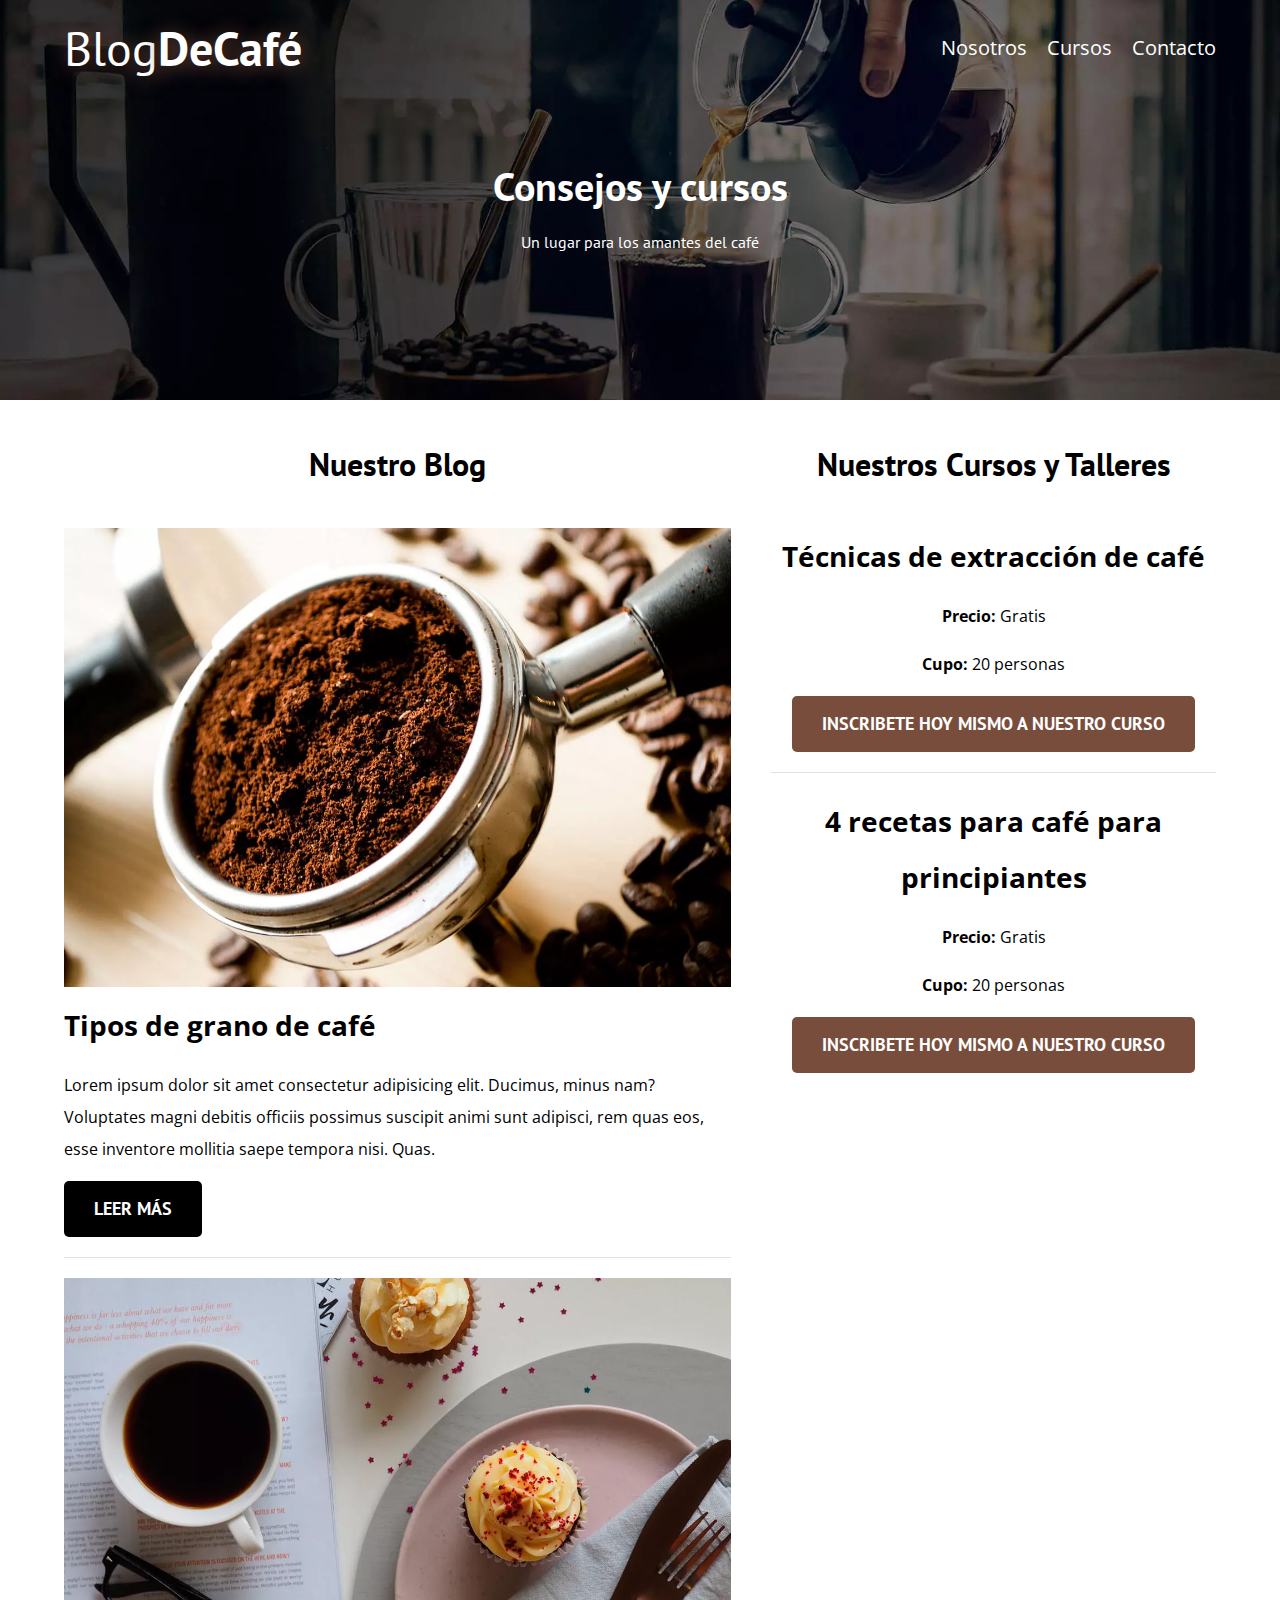
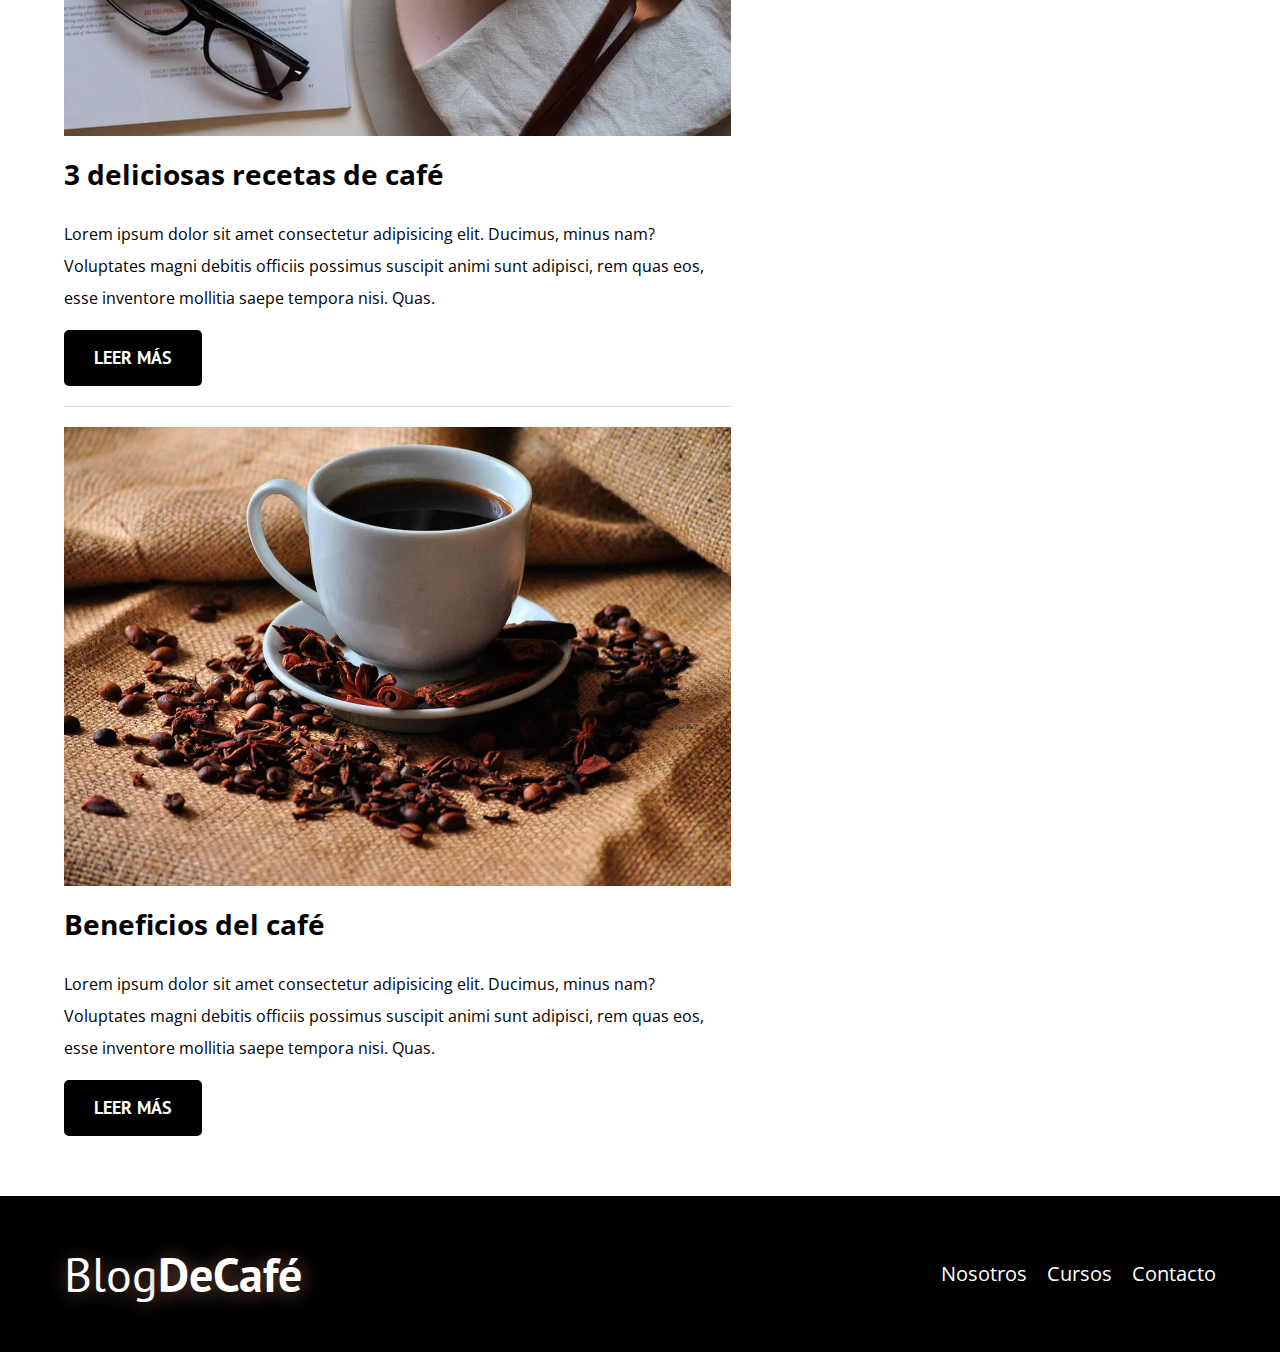
<file: BLOG DE CAFE/blogdecafe_inicio/index.html>
<!DOCTYPE html>
<html lang="es">
<!--PARA USAR MODERNIZR visita modernizr.com-->
<!--MODERNIZR ES UNA LIBRERIA JAVASCRIPT QUE PERMITE DETECTAR CARACTERISTICAS DEL NAVEGADOR Y AÑADIR CLASES AL ELEMENTO HTML-->
<!--En esta pagina se utilizó MODERNIZR para detectar si el navegador soporta la carga diferida de imagenes webp o jpg para banner de header-->
<head>
    <meta charset="UTF-8">
    <meta name="viewport" content="width=device-width, initial-scale=1.0">
    <!--META PARA SEO DE GOOGLE-->
    <!--ESTE META AÑADE UNA DESCRIPCION DEL SITIO WEB PARA MEJORAR LA VISUALIZACION DE GOOGLE-->
    <meta name="description" content="Blog de Café - Consejos y cursos para los amantes del café. Aprende sobre tipos de grano, recetas y beneficios del café.">
    <title>BlogdeCafe</title>
    <!--Prefetch-->
    <link rel="prefetch" href="cursos.html" as="document">
    <!--Preload-->
    <link rel="preload" href="./css/normalize.css" as="style">
    <link rel="stylesheet" href="./css/normalize.css">

    <link rel="preload" href="./css/estilo.css" as="style">
    <link rel="stylesheet" href="./css/estilo.css">

    <link rel="preload" href="https://fonts.googleapis.com/css2?family=Open+Sans:ital,wght@0,300..800;1,300..800&family=PT+Sans:ital,wght@0,400;0,700;1,400;1,700&display=swap" crossorigin="crossorigin" as="style">
    <link href="https://fonts.googleapis.com/css2?family=Open+Sans:ital,wght@0,300..800;1,300..800&family=PT+Sans:ital,wght@0,400;0,700;1,400;1,700&display=swap" rel="stylesheet">

</head>
<body>
    <header class="header">
        <div class="contenedor">
            <div class="barra">
                <a href="./index.html" class="logo no-margin centrar-texto">
                    <h1 class="logo__nombre no-margin">Blog<span class="logo__bold">DeCafé</span></h1>
                </a>

                <nav class="navegacion">
                    <a href="nosotros.html" class="navegacion__enlace">Nosotros</a>
                    <a href="cursos.html" class="navegacion__enlace">Cursos</a>
                    <a href="contacto.html" class="navegacion__enlace">Contacto</a>

                </nav>
            </div>
        </div>
        <div class = "header__texto">
            <h2 class="no-margin">Consejos y cursos</h2>
            <p class="no-margin">Un lugar para los amantes del café</p>
        </div>

    </header>

    <div class="contenedor contenido-principal">
        <main class="blog">
            <h3 class="centrar-texto">Nuestro Blog</h3>
            <article class="entrada">
                <div class="entrada__imagen">
                    <picture>
                        <source loading="lazy" srcset="./img/blog1.webp" type="image/webp">
                        <img loading="lazy" src="./img/blog1.jpg" alt="imagen blog">
                    </picture>
                </div>
                <div class="entrada__contenido">
                    <h4 class="no-margin centrar-texto">Tipos de grano de café</h4>
                    <p>Lorem ipsum dolor sit amet consectetur adipisicing elit. Ducimus, minus nam? Voluptates magni debitis officiis possimus suscipit animi sunt adipisci, rem quas eos, esse inventore mollitia saepe tempora nisi. Quas.</p>
                    <a href="entrada.html" class="boton boton--primario">Leer más</a>
                </div>

            </article>

            <article class="entrada">
                <div class="entrada__imagen">
                    <picture>
                        <source loading="lazy" srcset="./img/blog2.webp" type="image/webp">
                        <img loading="lazy" src="./img/blog2.jpg" alt="imagen blog">
                    </picture>
                </div>
                <div class="entrada__contenido">
                    <h4 class="no-margin centrar-texto">3 deliciosas recetas de café</h4>
                    <p>Lorem ipsum dolor sit amet consectetur adipisicing elit. Ducimus, minus nam? Voluptates magni debitis officiis possimus suscipit animi sunt adipisci, rem quas eos, esse inventore mollitia saepe tempora nisi. Quas.</p>
                    <a href="entrada.html" class="boton boton--primario">Leer más</a>
                </div>

            </article>

            <article class="entrada">
                <div class="entrada__imagen">
                    <picture>
                        <source loading="lazy" srcset="./img/blog3.webp" type="image/webp">
                        <img loading="lazy" src="./img/blog3.jpg" alt="imagen blog">
                    </picture>
                </div>
                <div class="entrada__contenido">
                    <h4 class="no-margin centrar-texto">Beneficios del café</h4>
                    <p>Lorem ipsum dolor sit amet consectetur adipisicing elit. Ducimus, minus nam? Voluptates magni debitis officiis possimus suscipit animi sunt adipisci, rem quas eos, esse inventore mollitia saepe tempora nisi. Quas.</p>
                    <a href="entrada.html" class="boton boton--primario">Leer más</a>
                </div>

            </article>
        </main>

        <aside class="sidebar">
            <h3 class="centrar-texto">Nuestros Cursos y Talleres</h3>
            <ul class="cursos no-padding">
                <li class="widget-curso">
                    <h4 class="no-margin">Técnicas de extracción de café</h4>
                    <p class="widget-curso__label">Precio:
                        <span class="widget-curso__info">Gratis</span>
                    </p>
                    <p class="widget-curso__label">Cupo:
                        <span class="widget-curso__info">20 personas</span>
                    </p>
                    <a href="entrada.html" class="boton boton--secundario">Inscribete hoy mismo a nuestro curso</a>
                </li>
                <li class="widget-curso">
                    <h4 class="no-margin">4 recetas para café para principiantes</h4>
                    <p class="widget-curso__label">Precio:
                        <span class="widget-curso__info">Gratis</span>
                    </p>
                    <p class="widget-curso__label">Cupo:
                        <span class="widget-curso__info">20 personas</span>
                    </p>
                    <a href="entrada.html" class="boton boton--secundario">Inscribete hoy mismo a nuestro curso</a>
                </li>
            </ul>
        </aside>
    </div>
    <footer class="footer">
        <div class="contenedor">
            <div class="barra">
                <a href="./index.html" class="logo no-margin centrar-texto">
                <h1 class="logo__nombre no-margin">Blog<span class="logo__bold">DeCafé</span></h1>
                </a>
                <nav class="navegacion">
                    <a href="nosotros.html" class="navegacion__enlace">Nosotros</a>
                    <a href="cursos.html" class="navegacion__enlace">Cursos</a>
                    <a href="contacto.html" class="navegacion__enlace">Contacto</a>

                </nav>
            </div>
        </div>
    </footer>
    <script src="./JavaScript/Modernizr.js"></script>
</body>
</html>
</file>
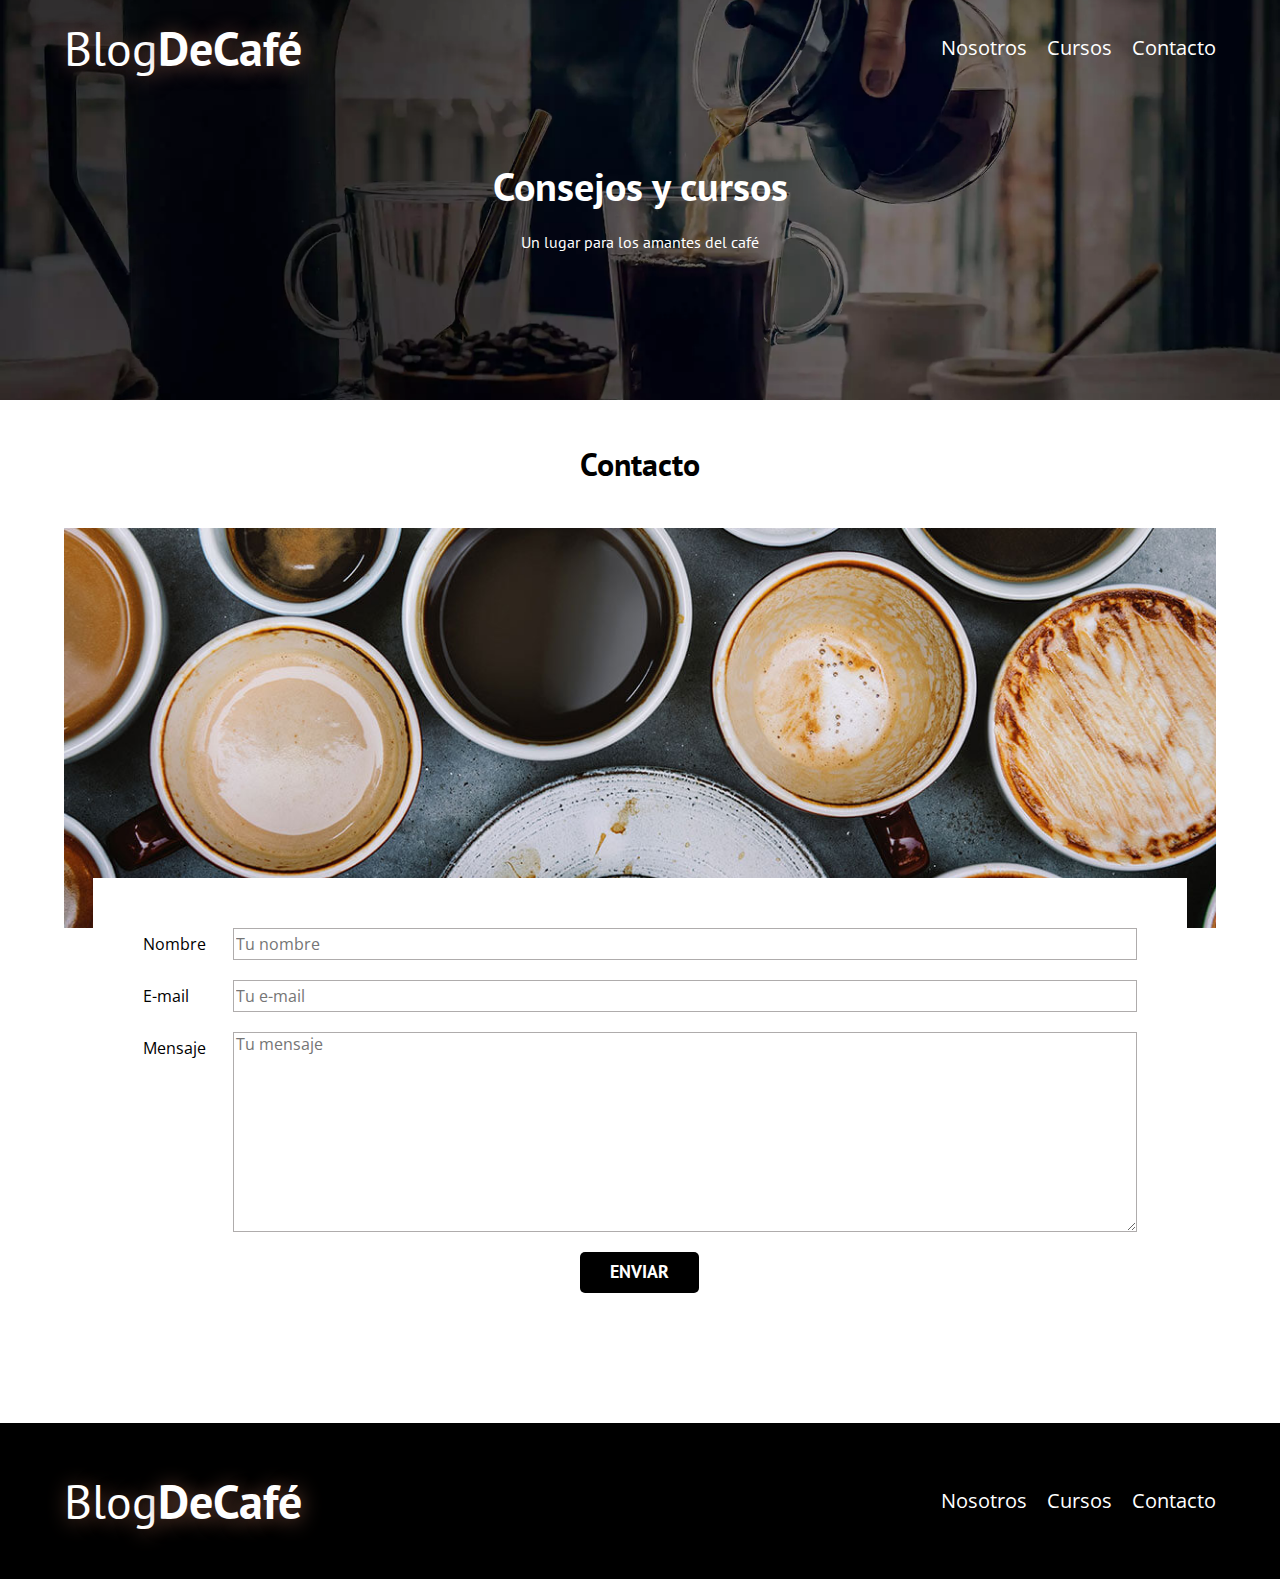
<file: BLOG DE CAFE/blogdecafe_inicio/contacto.html>
<!DOCTYPE html>
<html lang="es">
<head>
    <meta charset="UTF-8">
    <meta name="viewport" content="width=device-width, initial-scale=1.0">
    <title>BlogdeCafe</title>
    <meta name="description" content="Blog de Café - Consejos y cursos para los amantes del café. Aprende sobre tipos de grano, recetas y beneficios del café.">
    <!--Prefetch-->
    <link rel="prefetch" href="nosotros.html" as="document">
    <!--Preload-->

    <link rel="preload" href="./css/normalize.css" as="style">
    <link rel="stylesheet" href="./css/normalize.css">

    <link rel="preload" href="./css/estilo.css" as="style">
    <link rel="stylesheet" href="./css/estilo.css">

    <link rel="preload" href="https://fonts.googleapis.com/css2?family=Open+Sans:ital,wght@0,300..800;1,300..800&family=PT+Sans:ital,wght@0,400;0,700;1,400;1,700&display=swap" as="font" crossorigin="crossorigin">
    <link href="https://fonts.googleapis.com/css2?family=Open+Sans:ital,wght@0,300..800;1,300..800&family=PT+Sans:ital,wght@0,400;0,700;1,400;1,700&display=swap" rel="stylesheet"> 
</head>
<body>
    <header class="header">
        <div class="contenedor">
            <div class="barra">
                <a href="./index.html" class="logo no-margin centrar-texto">
                    <h1 class="logo__nombre no-margin">Blog<span class="logo__bold">DeCafé</span></h1>
                </a>

                <nav class="navegacion">
                    <a href="nosotros.html" class="navegacion__enlace">Nosotros</a>
                    <a href="cursos.html" class="navegacion__enlace">Cursos</a>
                    <a href="contacto.html" class="navegacion__enlace">Contacto</a>

                </nav>
            </div>
        </div>
        <div class = "header__texto">
            <h2 class="no-margin">Consejos y cursos</h2>
            <p class="no-margin">Un lugar para los amantes del café</p>
        </div>

    </header>

    <main class="contenedor">
       <h3 class="centrar-texto">Contacto</h3>
       <div class="contacto-bg"></div>
       <form class="formulario">
            <div class="campo">
                <label class="campo__label" for="nombre">Nombre</label>
                <input class="campo__field" type="text" placeholder="Tu nombre" id="nombre">
            </div>

            <div class="campo">
                <label class="campo__label" for="email">E-mail</label>
                <input class="campo__field" type="email" placeholder="Tu e-mail" id="email">
            </div>

            <div class="campo">
                <label class="campo__label" for="mensaje">Mensaje</label>
                <textarea class="campo__field campo__field--textarea" placeholder="Tu mensaje" id="mensaje"></textarea>
            </div>

            <div class="campo boton--formulario">
                <input type="submit" value="Enviar" class="boton boton--primario">
            </div>
       </form>

    </main>

    <footer class="footer">
        <div class="contenedor">
            <div class="barra">
                <a href="./index.html" class="logo no-margin centrar-texto">
                <h1 class="logo__nombre no-margin">Blog<span class="logo__bold">DeCafé</span></h1>
                </a>
                <nav class="navegacion">
                    <a href="nosotros.html" class="navegacion__enlace">Nosotros</a>
                    <a href="cursos.html" class="navegacion__enlace">Cursos</a>
                    <a href="contacto.html" class="navegacion__enlace">Contacto</a>

                </nav>
            </div>
        </div>
    </footer>
    <script src="./JavaScript/Modernizr.js"></script>
</body>
</html>
</file>
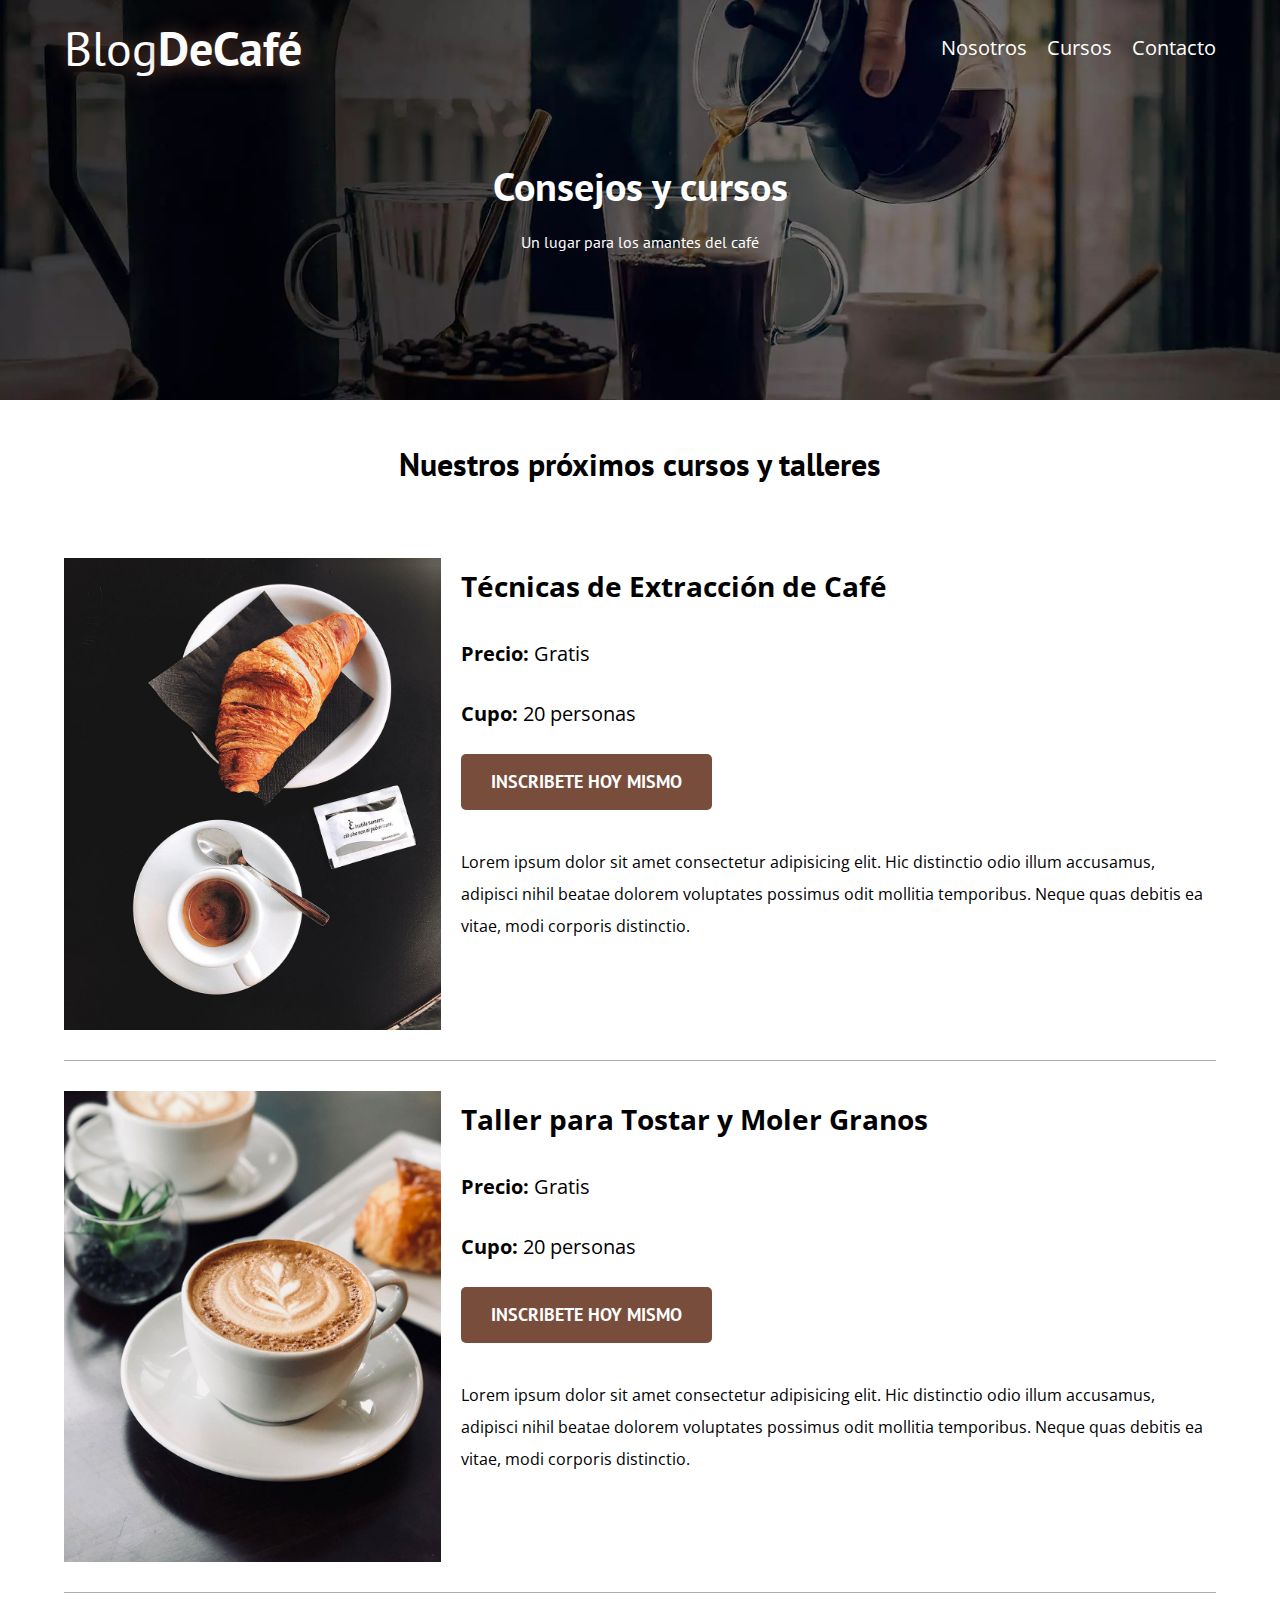
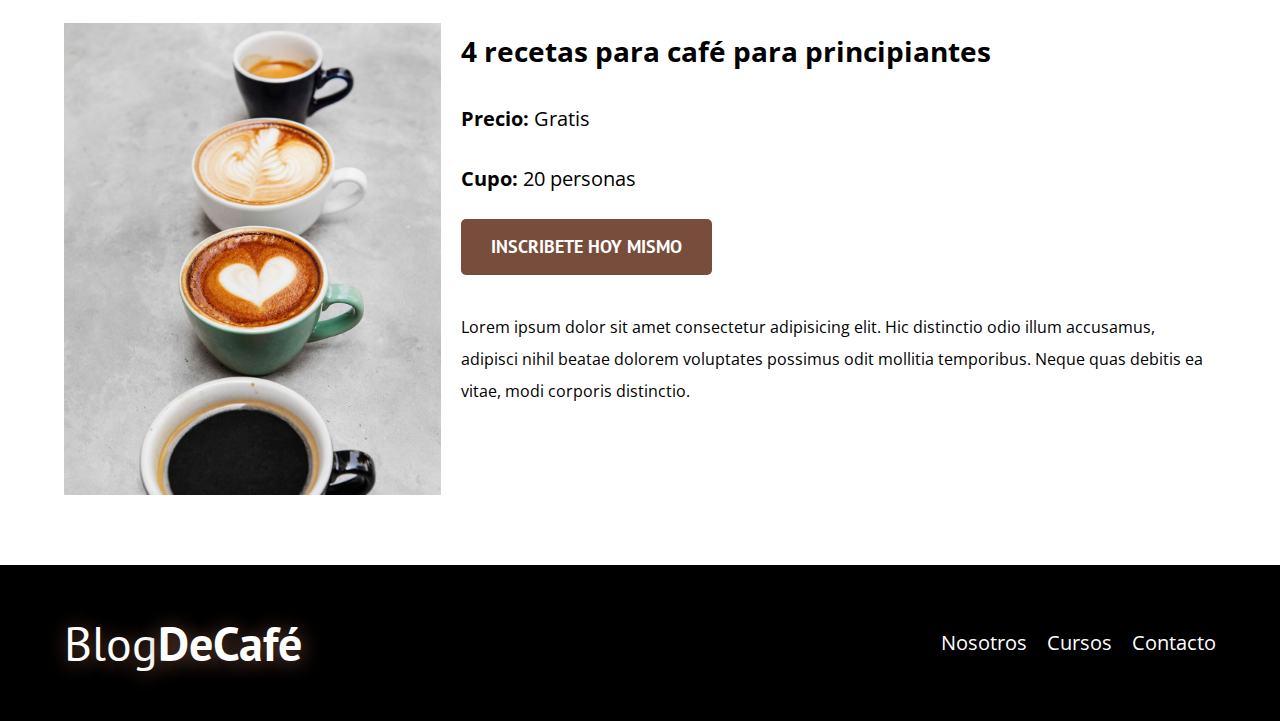
<file: BLOG DE CAFE/blogdecafe_inicio/cursos.html>
<!DOCTYPE html>
<html lang="es">
<head>
    <meta charset="UTF-8">
    <meta name="viewport" content="width=device-width, initial-scale=1.0">
    <title>BlogdeCafe</title>
    <meta name="description" content="Blog de Café - Consejos y cursos para los amantes del café. Aprende sobre tipos de grano, recetas y beneficios del café.">
    <!--Prefetch-->
    <link rel="prefetch" href="contacto.html" as="document">
    <!--Preload-->
    <link rel="preload" href="./css/normalize.css" as="style">
    <link rel="stylesheet" href="./css/normalize.css">

    <link rel="preload" href="./css/estilo.css" as="style">
    <link rel="stylesheet" href="./css/estilo.css">

    <link rel="preload" href="https://fonts.googleapis.com/css2?family=Open+Sans:ital,wght@0,300..800;1,300..800&family=PT+Sans:ital,wght@0,400;0,700;1,400;1,700&display=swap" crossorigin="crossorigin" as="style">
    <link href="https://fonts.googleapis.com/css2?family=Open+Sans:ital,wght@0,300..800;1,300..800&family=PT+Sans:ital,wght@0,400;0,700;1,400;1,700&display=swap" rel="stylesheet"> 

</head>
<body>
    <header class="header">
        <div class="contenedor">
            <div class="barra">
                <a href="./index.html" class="logo no-margin centrar-texto">
                    <h1 class="logo__nombre no-margin">Blog<span class="logo__bold">DeCafé</span></h1>
                </a>

                <nav class="navegacion">
                    <a href="nosotros.html" class="navegacion__enlace">Nosotros</a>
                    <a href="cursos.html" class="navegacion__enlace">Cursos</a>
                    <a href="contacto.html" class="navegacion__enlace">Contacto</a>

                </nav>
            </div>
        </div>
        <div class = "header__texto">
            <h2 class="no-margin">Consejos y cursos</h2>
            <p class="no-margin">Un lugar para los amantes del café</p>
        </div>

    </header>

    <main class="contenedor">
       <h3 class="centrar-texto">Nuestros próximos cursos y talleres</h3>
       <!--CURSO 1-->
       <div class="curso">
            <div class="curso__imagen">
                <img loading="lazy" src="./img/curso1.jpg" alt="Curso de café">
            </div>

            <div class="curso__informacion">
                <h4 class="no-margin centrar-texto">Técnicas de Extracción de Café</h4>
                <p class="curso__label centrar-texto">Precio:
                <span class="curso__info">Gratis</span>
                </p>
                <p class="curso__label centrar-texto">Cupo:
                <span class="curso__info">20 personas</span>
                </p>
                <div  class="">
                    <a href="entrada.html" class="boton boton--secundario">Inscribete hoy mismo</a>

                </div>
                <p class="curso__descripcion">Lorem ipsum dolor sit amet consectetur adipisicing elit. Hic distinctio odio illum accusamus, adipisci nihil beatae dolorem voluptates possimus odit mollitia temporibus. Neque quas debitis ea vitae, modi corporis distinctio.</p>

            </div> <!--Cierra informacion de curso-->
        </div><!--Cierra curso 1-->

        <!--CURSO 2-->
        <div class="curso">
            <div class="curso__imagen">
                <img loading="lazy" src="./img/curso2.jpg" alt="Curso de café">
            </div>

            <div class="curso__informacion">
                <h4 class="no-margin centrar-texto">Taller para Tostar y Moler Granos</h4>
                <p class="curso__label centrar-texto">Precio:
                <span class="curso__info">Gratis</span>
                </p>
                <p class="curso__label centrar-texto">Cupo:
                <span class="curso__info">20 personas</span>
                </p>
                <div class="">
                    <a href="entrada.html" class="boton boton--secundario">Inscribete hoy mismo</a>
                </div>
            
                <p class="curso__descripcion">Lorem ipsum dolor sit amet consectetur adipisicing elit. Hic distinctio odio illum accusamus, adipisci nihil beatae dolorem voluptates possimus odit mollitia temporibus. Neque quas debitis ea vitae, modi corporis distinctio.</p>

            </div> <!--Cierra informacion de curso-->
        </div><!--Cierra curso 1-->

        <!--CURSO 3-->
        <div class="curso">
            <div class="curso__imagen">
                <img loading="lazy" src="./img/curso3.jpg" alt="Curso de café">
            </div>

            <div class="curso__informacion">
                <h4 class="no-margin centrar-texto">4 recetas para café para principiantes</h4>
                <p class="curso__label centrar-texto">Precio:
                <span class="curso__info">Gratis</span>
                </p>
                <p class="curso__label centrar-texto">Cupo:
                <span class="curso__info">20 personas</span>
                </p>
                <div class="">
                    <a href="entrada.html" class="boton boton--secundario">Inscribete hoy mismo</a>
                </div>
            
                <p class="curso__descripcion">Lorem ipsum dolor sit amet consectetur adipisicing elit. Hic distinctio odio illum accusamus, adipisci nihil beatae dolorem voluptates possimus odit mollitia temporibus. Neque quas debitis ea vitae, modi corporis distinctio.</p>

            </div> <!--Cierra informacion de curso-->
        </div><!--Cierra curso 1-->

    </main>

    <footer class="footer">
        <div class="contenedor">
            <div class="barra">
                <a href="./index.html" class="logo no-margin centrar-texto">
                <h1 class="logo__nombre no-margin">Blog<span class="logo__bold">DeCafé</span></h1>
                </a>
                <nav class="navegacion">
                    <a href="nosotros.html" class="navegacion__enlace">Nosotros</a>
                    <a href="cursos.html" class="navegacion__enlace">Cursos</a>
                    <a href="contacto.html" class="navegacion__enlace">Contacto</a>

                </nav>
            </div>
        </div>
    </footer>
    <script src="./JavaScript/Modernizr.js"></script>
</body>
</html>
</file>
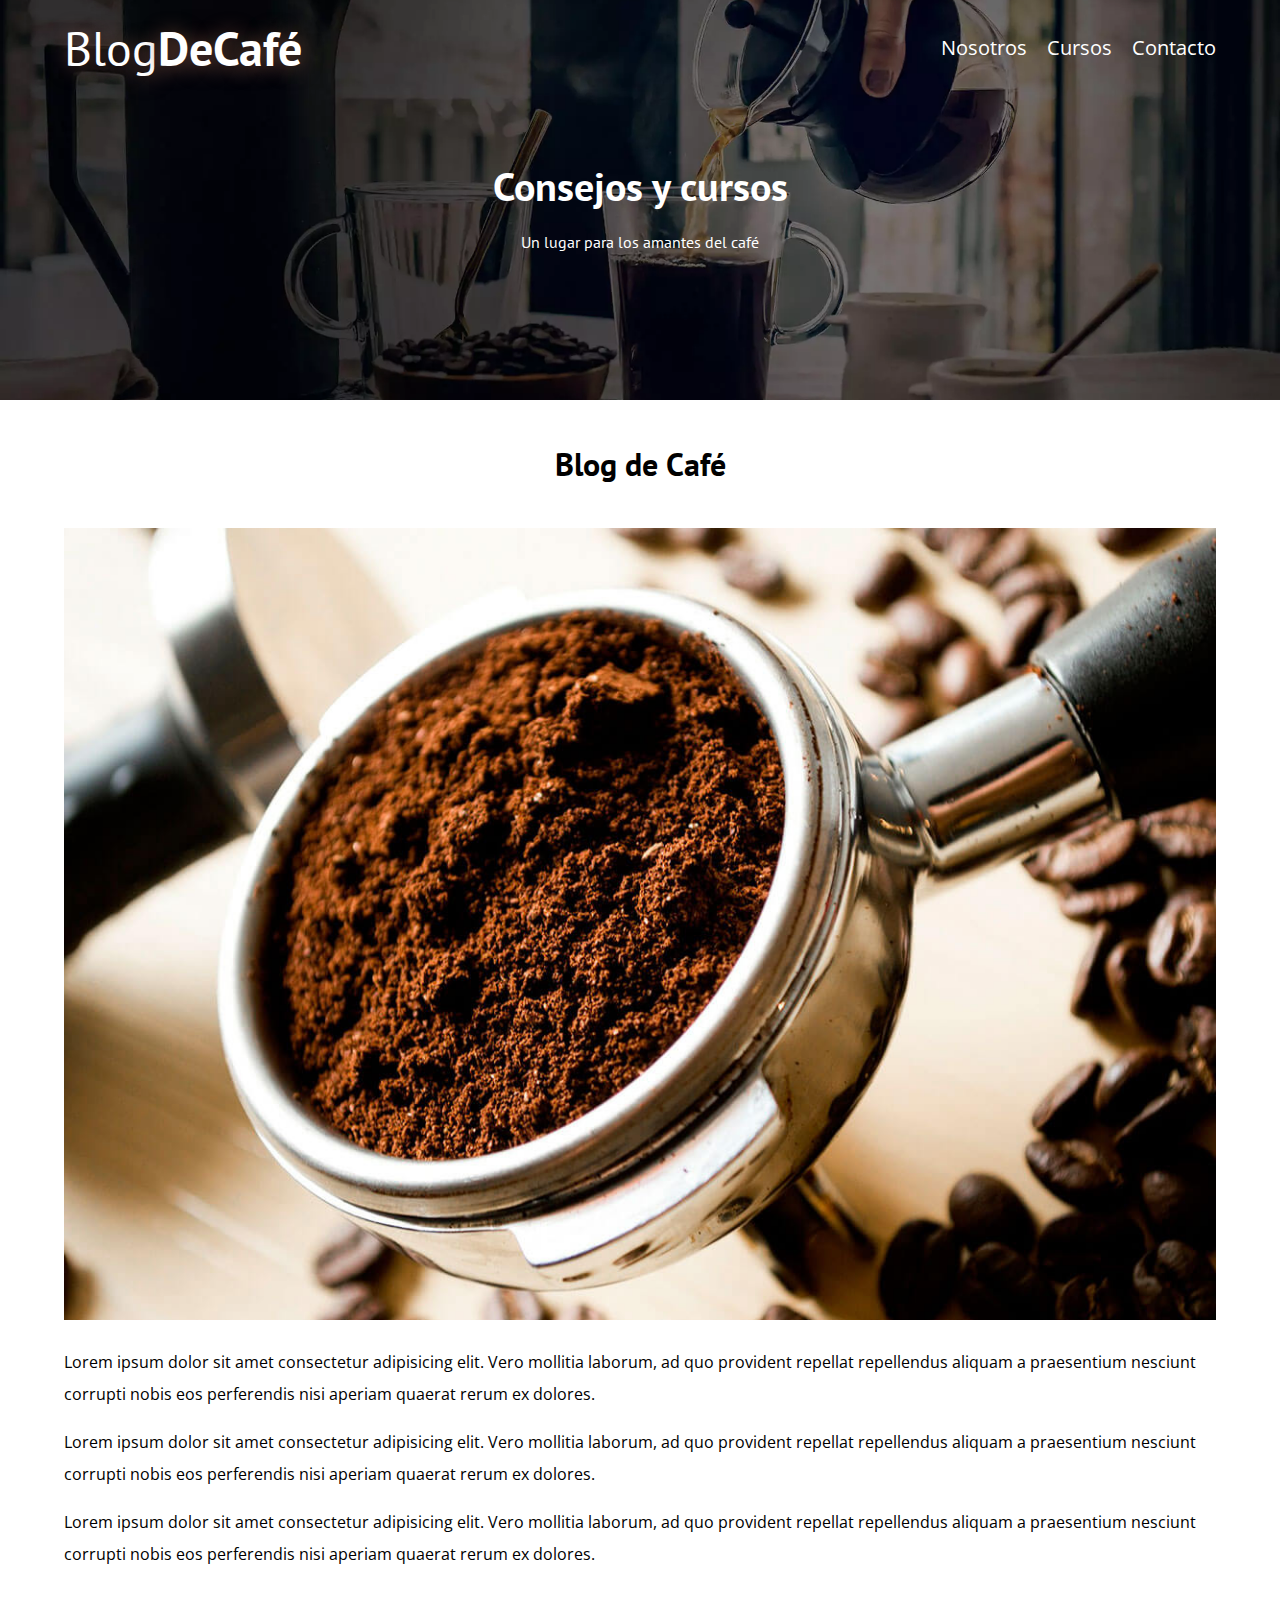
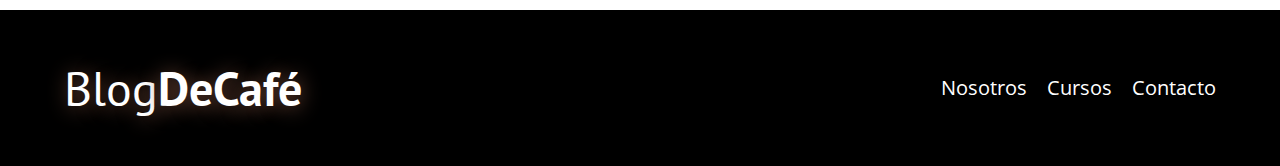
<file: BLOG DE CAFE/blogdecafe_inicio/entrada.html>
<!DOCTYPE html>
<html lang="es">
<head>
    <meta charset="UTF-8">
    <meta name="viewport" content="width=device-width, initial-scale=1.0">
    <title>BlogdeCafe</title>
    <!--Prefetch-->
    <link rel="prefetch" href="index.html" as="document">
    <!--Preload-->
    <link rel="preload" href="./css/normalize.css" as="style">
    <link rel="stylesheet" href="./css/normalize.css">

    <link rel="preload" href="./css/estilo.css" as="style">
    <link rel="stylesheet" href="./css/estilo.css">

    <link rel="preload" href="https://fonts.googleapis.com/css2?family=Open+Sans:ital,wght@0,300..800;1,300..800&family=PT+Sans:ital,wght@0,400;0,700;1,400;1,700&display=swap" crossorigin="crossorigin" as="style">
    <link href="https://fonts.googleapis.com/css2?family=Open+Sans:ital,wght@0,300..800;1,300..800&family=PT+Sans:ital,wght@0,400;0,700;1,400;1,700&display=swap" rel="stylesheet">    
</head>
<body>
    <header class="header">
        <div class="contenedor">
            <div class="barra">
                <a href="./index.html" class="logo no-margin centrar-texto">
                    <h1 class="logo__nombre no-margin">Blog<span class="logo__bold">DeCafé</span></h1>
                </a>

                <nav class="navegacion">
                    <a href="nosotros.html" class="navegacion__enlace">Nosotros</a>
                    <a href="cursos.html" class="navegacion__enlace">Cursos</a>
                    <a href="contacto.html" class="navegacion__enlace">Contacto</a>

                </nav>
            </div>
        </div>
        <div class = "header__texto">
            <h2 class="no-margin">Consejos y cursos</h2>
            <p class="no-margin">Un lugar para los amantes del café</p>
        </div>

    </header>

    <main class="contenedor">
       <h3 class="centrar-texto">Blog de Café</h3>
       <img src="./img/blog1.jpg" alt="Blog de Café">
        <p>Lorem ipsum dolor sit amet consectetur adipisicing elit. Vero mollitia laborum, ad quo provident repellat repellendus aliquam a praesentium nesciunt corrupti nobis eos perferendis nisi aperiam quaerat rerum ex dolores.</p>
        <p>Lorem ipsum dolor sit amet consectetur adipisicing elit. Vero mollitia laborum, ad quo provident repellat repellendus aliquam a praesentium nesciunt corrupti nobis eos perferendis nisi aperiam quaerat rerum ex dolores.</p>
        <p>Lorem ipsum dolor sit amet consectetur adipisicing elit. Vero mollitia laborum, ad quo provident repellat repellendus aliquam a praesentium nesciunt corrupti nobis eos perferendis nisi aperiam quaerat rerum ex dolores.</p>

    </main>

    <footer class="footer">
        <div class="contenedor">
            <div class="barra">
                <a href="./index.html" class="logo no-margin centrar-texto">
                <h1 class="logo__nombre no-margin">Blog<span class="logo__bold">DeCafé</span></h1>
                </a>
                <nav class="navegacion">
                    <a href="nosotros.html" class="navegacion__enlace">Nosotros</a>
                    <a href="cursos.html" class="navegacion__enlace">Cursos</a>
                    <a href="contacto.html" class="navegacion__enlace">Contacto</a>

                </nav>
            </div>
        </div>
    </footer>
    <script src="./JavaScript/Modernizr.js"></script>
</body>
</html>
</file>
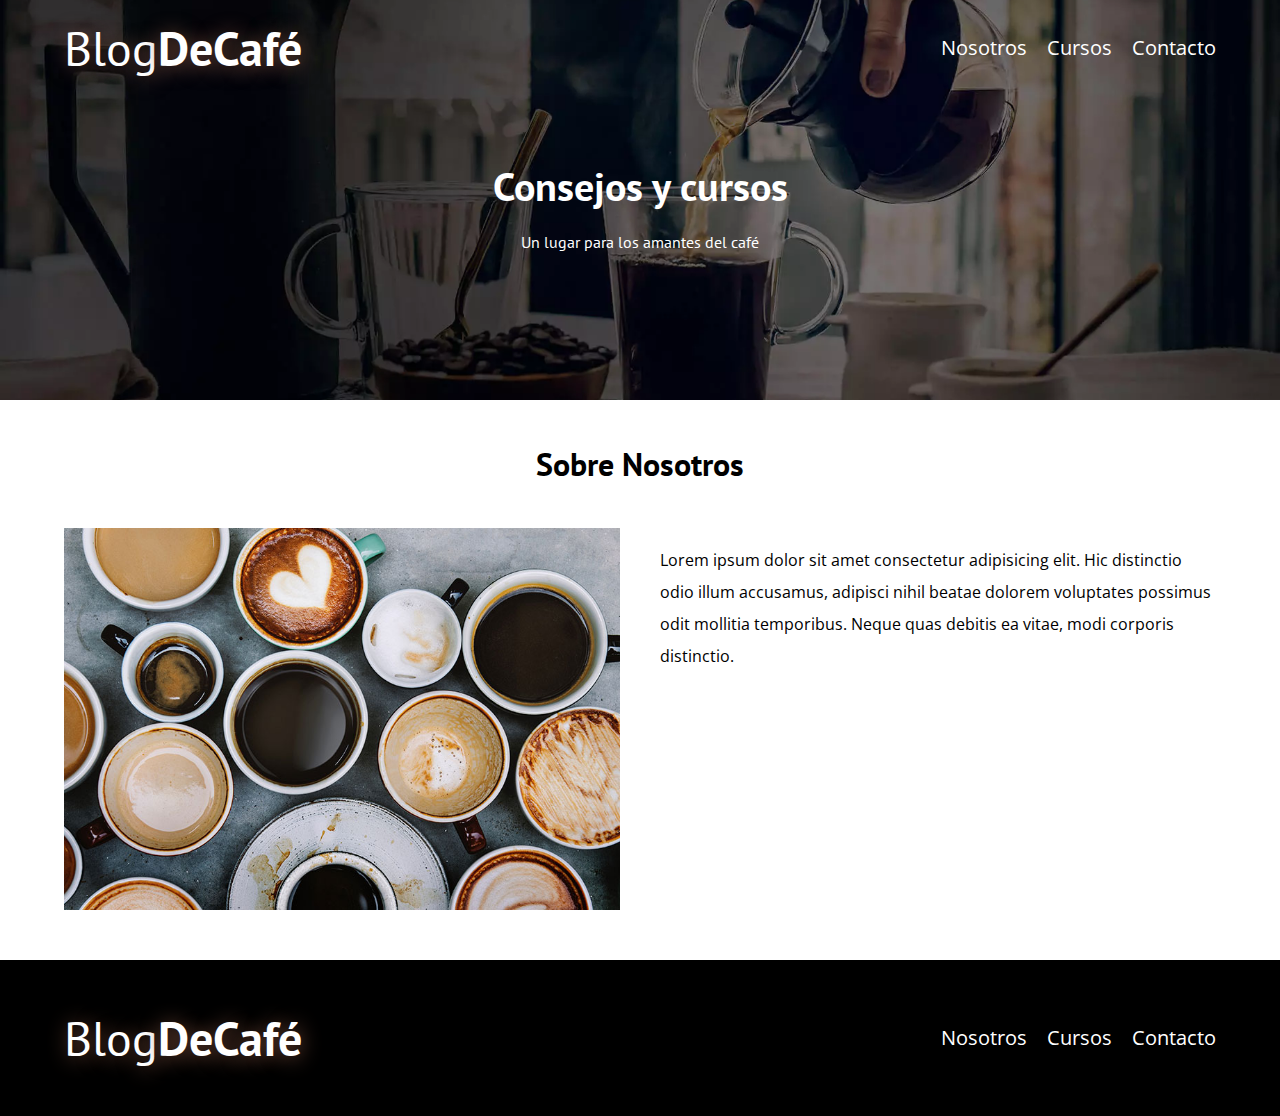
<file: BLOG DE CAFE/blogdecafe_inicio/nosotros.html>
<!DOCTYPE html>
<html lang="es">
<head>
    <meta charset="UTF-8">
    <meta name="viewport" content="width=device-width, initial-scale=1.0">
    <title>BlogdeCafe</title>
    <!--Prefetch-->
    <link rel="prefetch" href="cursos.html" as="document">
    <!--Preload-->
    <link rel="preload" href="./css/normalize.css" as="style">
    <link rel="stylesheet" href="./css/normalize.css">

    <link rel="preload" href="./css/estilo.css" as="style">
    <link rel="stylesheet" href="./css/estilo.css">

    <link rel="preload" href="https://fonts.googleapis.com/css2?family=Open+Sans:ital,wght@0,300..800;1,300..800&family=PT+Sans:ital,wght@0,400;0,700;1,400;1,700&display=swap" crossorigin="crossorigin" as="style">
    <link href="https://fonts.googleapis.com/css2?family=Open+Sans:ital,wght@0,300..800;1,300..800&family=PT+Sans:ital,wght@0,400;0,700;1,400;1,700&display=swap" rel="stylesheet">  
</head>
<body>
    <header class="header">
        <div class="contenedor">
            <div class="barra">
                <a href="./index.html" class="logo no-margin centrar-texto">
                    <h1 class="logo__nombre no-margin">Blog<span class="logo__bold">DeCafé</span></h1>
                </a>

                <nav class="navegacion">
                    <a href="nosotros.html" class="navegacion__enlace">Nosotros</a>
                    <a href="cursos.html" class="navegacion__enlace">Cursos</a>
                    <a href="contacto.html" class="navegacion__enlace">Contacto</a>

                </nav>
            </div>
        </div>
        <div class = "header__texto">
            <h2 class="no-margin">Consejos y cursos</h2>
            <p class="no-margin">Un lugar para los amantes del café</p>
        </div>

    </header>

    <main class="contenedor">
       <h3 class="centrar-texto">Sobre Nosotros</h3>
       <div class="sobre-nosotros">
            <div class="sobre-nosotros__imagen">
                <img src="./img/nosotros.jpg" alt="Imagen sobre nosotros">
            </div>
            <div class="sobre-nosotros__texto">
                <p>Lorem ipsum dolor sit amet consectetur adipisicing elit. Hic distinctio odio illum accusamus, adipisci nihil beatae dolorem voluptates possimus odit mollitia temporibus. Neque quas debitis ea vitae, modi corporis distinctio.</p>
            </div>

       </div>
    </main>

    <footer class="footer">
        <div class="contenedor">
            <div class="barra">
                <a href="./index.html" class="logo no-margin centrar-texto">
                <h1 class="logo__nombre no-margin">Blog<span class="logo__bold">DeCafé</span></h1>
                </a>
                <nav class="navegacion">
                    <a href="nosotros.html" class="navegacion__enlace">Nosotros</a>
                    <a href="cursos.html" class="navegacion__enlace">Cursos</a>
                    <a href="contacto.html" class="navegacion__enlace">Contacto</a>

                </nav>
            </div>
        </div>
    </footer>
    <script src="./JavaScript/Modernizr.js"></script>
    
</body>
</html>
</file>
<file: BLOG DE CAFE/blogdecafe_inicio/css/estilo.css>
:root{
    --fuenteHeading: 'PT Sans', sans-serif;
    --fuenteParrafos: 'Open Sans', sans-serif;

    --colorPrimario: #784D3C;
    --blanco: #FFFFFF;
    --negro: #000000;
    --claro: #e1e1e1;
    --gris: #afacac;
}
html{
    box-sizing: border-box;
    font-size: 62.5%;
}

*,*:before, *:after {
    box-sizing: inherit;
}

body{
    font-family: var(--fuenteParrafos);
    font-size: 1.6rem;
    line-height: 2;
}

/* Globales */
.contenedor {
    width: min(90%, 120rem);
    margin: 0 auto;
}

a {
    text-decoration: none;
}
h1,h2,h3 {
    font-family: var(--fuenteHeading);
}
h1 {
    font-size: 4.8rem;
}
h2 {
    font-size: 4rem;
}
h3 {
    font-size: 3.2rem;
    
}
h4 { 
    font-size: 2.8rem;
}

img {
    max-width: 100%;
}
/* Utilidades */
.no-margin{
    margin: 0;
}
.no-padding {
    padding: 0 ;
}

.centrar-texto {
    text-align: center;
}

/* HEADER */
.webp .header{
    background-image: url(../img/banner.webp);
}
.no-webp .header{
    background-image: url(../img/banner.jpg);
}

.header{
    height: 40rem;
    background-size: cover;
    background-repeat: no-repeat;
    background-position: center center;
}

.header__texto{
    font-family: var(--fuenteHeading);
    color: var(--blanco);
    text-align: center;
}
@media (min-width: 768px) {
    .header__texto{
        margin-top: 5rem;
    }
}

/* BARRA HEADER */
@media (min-width: 768px) {
    .barra{
        display: flex;
        flex-flow: row;
        justify-content: space-between;
        align-items: center;
    }
}
/* BARRA NAVEGACION */
@media (min-width: 768px) {
    .navegacion{
        display: flex;
        gap: 2rem;
    }
}
.navegacion__enlace{
    display: block;
    text-align: center;
    font-size: 2rem;
    color: var(--blanco);
}
/* LOGO BARRA */
.logo{
    color: var(--blanco);
}
.logo__nombre{
    font-weight: normal;
    text-shadow: var(--colorPrimario) 0.1rem 0.2rem 2rem;
}

.logo__bold{
    font-weight: bold;
}

/* main */

@media (min-width: 768px) {
    .contenido-principal{
        display: grid;
        grid-template-columns: 3fr 2fr;
        column-gap: 4rem;
    }
    h4.centrar-texto {
        text-align: left;
    }
}

.entrada{
    border-bottom: 1px solid var(--claro);
    margin-bottom: 2rem;
}
.entrada:last-of-type{
    border: none;
    margin-bottom: 0;
}

/* BOTON */

.boton{
    display: block;
    font-family: var(--fuenteHeading);
    color: var(--blanco);
    text-align: center;
    padding: 1rem 3rem;
    font-size: 1.8rem;
    text-transform: uppercase;
    font-weight: bold;
    margin-bottom: 2rem;
    border: none;
    border-radius: 5px;
}
.boton:hover{
    cursor: pointer;
    opacity: 0.8;
    
}
@media (min-width: 768px) {
    .boton{
        display: inline-block;
    }
}
.boton--primario{
    background-color: var(--negro);
}
.boton--secundario{
    background-color: var(--colorPrimario);
    
}
/* ASIDE */
.cursos{
    list-style: none;
}
.widget-curso{
    border-bottom: 1px solid var(--claro);
    margin-bottom: 2rem;
    text-align: center;
}
.widget-curso:last-of-type{
    border: none;
    margin-bottom: 0;
}
.widget-curso__label,.curso__label{
    font-weight: bold;
}
.widget-curso__info,.curso__info{
    font-weight: normal;
}

.footer{
    background-color: var(--negro);
    padding: 3rem 0;
    margin-top: 4rem;
}

/*******************
********************
SOBRE NOSOTROS HTML
********************
********************
*/

@media (min-width: 768px) {
    .sobre-nosotros{
        display: flex;
        gap: 4rem;
    }
    .sobre-nosotros__imagen,
    .sobre-nosotros__texto {
        flex-basis: calc(50% - 2rem);
    }
    /*CON GRID QUEDA:
        .sobre-nosotros{
            display: grid;
            grid-template-columns: repeat(2, 1fr);
            column-gap: 4rem;
        }
    */
}

.curso{
    padding: 3rem 0;
    border-bottom: 1px solid var(--gris);
}
.curso:last-of-type{
    border: none;
}

@media (min-width: 768px) {
    .curso{
        display: grid;
        grid-template-columns: 1fr 2fr;
        column-gap: 2rem;
    }
    .curso__imagen{
        display: flex;
        align-items: center;
    }
    .curso__info, .curso__label{
        text-align: left;
    }
}


.curso__info,.curso__label{
    font-size: 2rem;
}

/* CONTACTO */
.contacto-bg{
    background-image: url(../img/contacto.jpg);
    height: 40rem;
    background-size: cover;
    background-repeat: no-repeat;
}

/* FORMULARIO */
.formulario{
    background-color: var(--blanco);
    margin: -5rem auto 0 auto;
    width: 95%;
    padding: 5rem;
}    

.campo{
    display: flex;
    margin-bottom: 2rem;

}

.campo__label{
    flex: 0 0 9rem;
}

.campo__field{
    flex: 1;
    border: 1px solid var(--gris);
}

.campo__field--textarea{
    height: 20rem;
}

.boton--formulario{
    justify-content: center;
}
</file>
